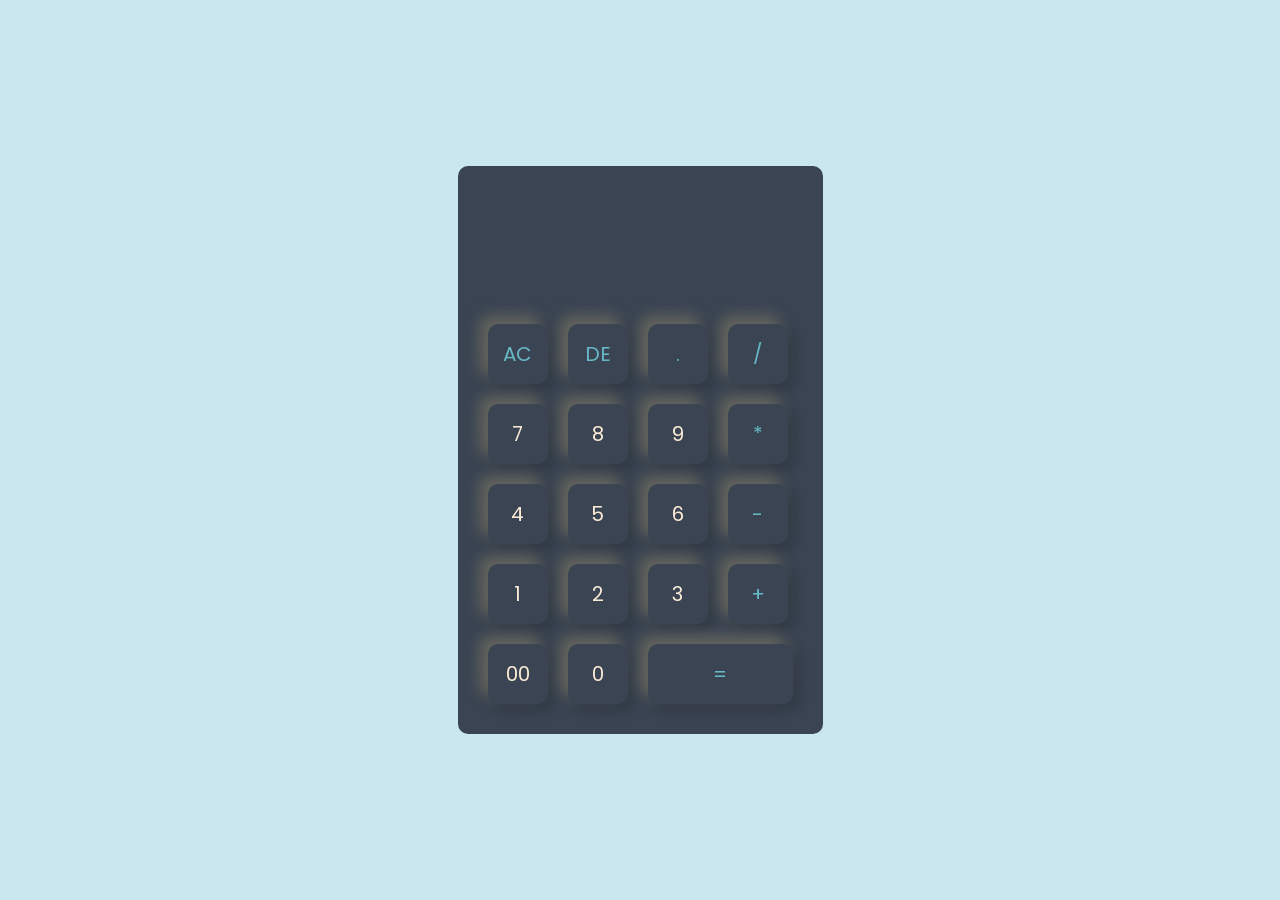
<file: calculator/index.html>
<!DOCTYPE html>
<html lang="en">
<head>
    <meta charset="UTF-8">
    <meta name="viewport" content="width=device-width, initial-scale=1.0">
    <title>Calculator using JavaScript</title>

    <!-- Google Font -->
    <link href="https://fonts.googleapis.com/css2?family=Poppins:wght@300;400;500;600&display=swap" rel="stylesheet">

    <!-- CSS -->
    <link rel="stylesheet" href="style.css">
</head>
<body>

    <div class="container">
        <div class="calculator">

            <div class="display">
                <input type="text" id="display" readonly>
            </div>

            <div>
                <button class="operator" data-value="AC">AC</button>
                <button class="operator" data-value="DE">DE</button>
                <button class="operator" data-value=".">.</button>
                <button class="operator" data-value="/">/</button>
            </div>

            <div>
                <button data-value="7">7</button>
                <button data-value="8">8</button>
                <button data-value="9">9</button>
                <button class="operator" data-value="*">*</button>
            </div>

            <div>
                <button data-value="4">4</button>
                <button data-value="5">5</button>
                <button data-value="6">6</button>
                <button class="operator" data-value="-">-</button>
            </div>

            <div>
                <button data-value="1">1</button>
                <button data-value="2">2</button>
                <button data-value="3">3</button>
                <button class="operator" data-value="+">+</button>
            </div>

            <div>
                <button data-value="00">00</button>
                <button data-value="0">0</button>
                <button class="equal operator" data-value="=">=</button>
            </div>

        </div>
    </div>

    <!-- JavaScript -->
    <script src="script.js"></script>

</body>
</html>
</file>
<file: calculator/style.css>
*{
    margin: 0;
    padding: 0;
    font-family: 'Poppins', sans-serif;
    box-sizing: border-box;
}

.container{
    width: 100%;
    height: 100vh;
    background-color: #cae7ef;
    display: flex;
    align-items: center;
    justify-content: center;
}

.calculator{
    background-color: #3a4452;
    padding: 20px;
    border-radius: 10px;
    width: fit-content;
}

.calculator div{
    display: flex;
    width: fit-content;
}

.calculator button{
    border: 0;
    outline: 0;
    width: 60px;
    height: 60px;
    border-radius: 10px;
    box-shadow: -8px -8px 15px rgb(102, 102, 94),
                 5px 5px 15px rgba(0, 0, 0, 0.2);
    background: transparent;
    font-size: 20px;
    color: antiquewhite;
    cursor: pointer;
    margin: 10px;
    transition: 0.2s ease;
}

.calculator button:hover{
    transform: scale(1.05);
}

.calculator button:active{
    transform: scale(0.95);
}

.display{
    margin: 20px 0;
}

.display input{
    width: 290px;
    text-align: right;
    font-size: 45px;
    box-shadow: none;
    border: none;
    outline: none;
    background: transparent;
    color: antiquewhite;
    padding: 10px;
}

.equal{
    width: 145px !important;
}

.operator{
    color: #77e4f2ba !important;
}

/* Responsive Design */

@media (max-width: 500px){

    .calculator{
        padding: 15px;
    }

    .calculator button{
        width: 55px;
        height: 55px;
        margin: 8px;
        font-size: 18px;
    }

    .display input{
        font-size: 35px;
    }

    .equal{
        width: 126px !important;
    }
}
</file>
